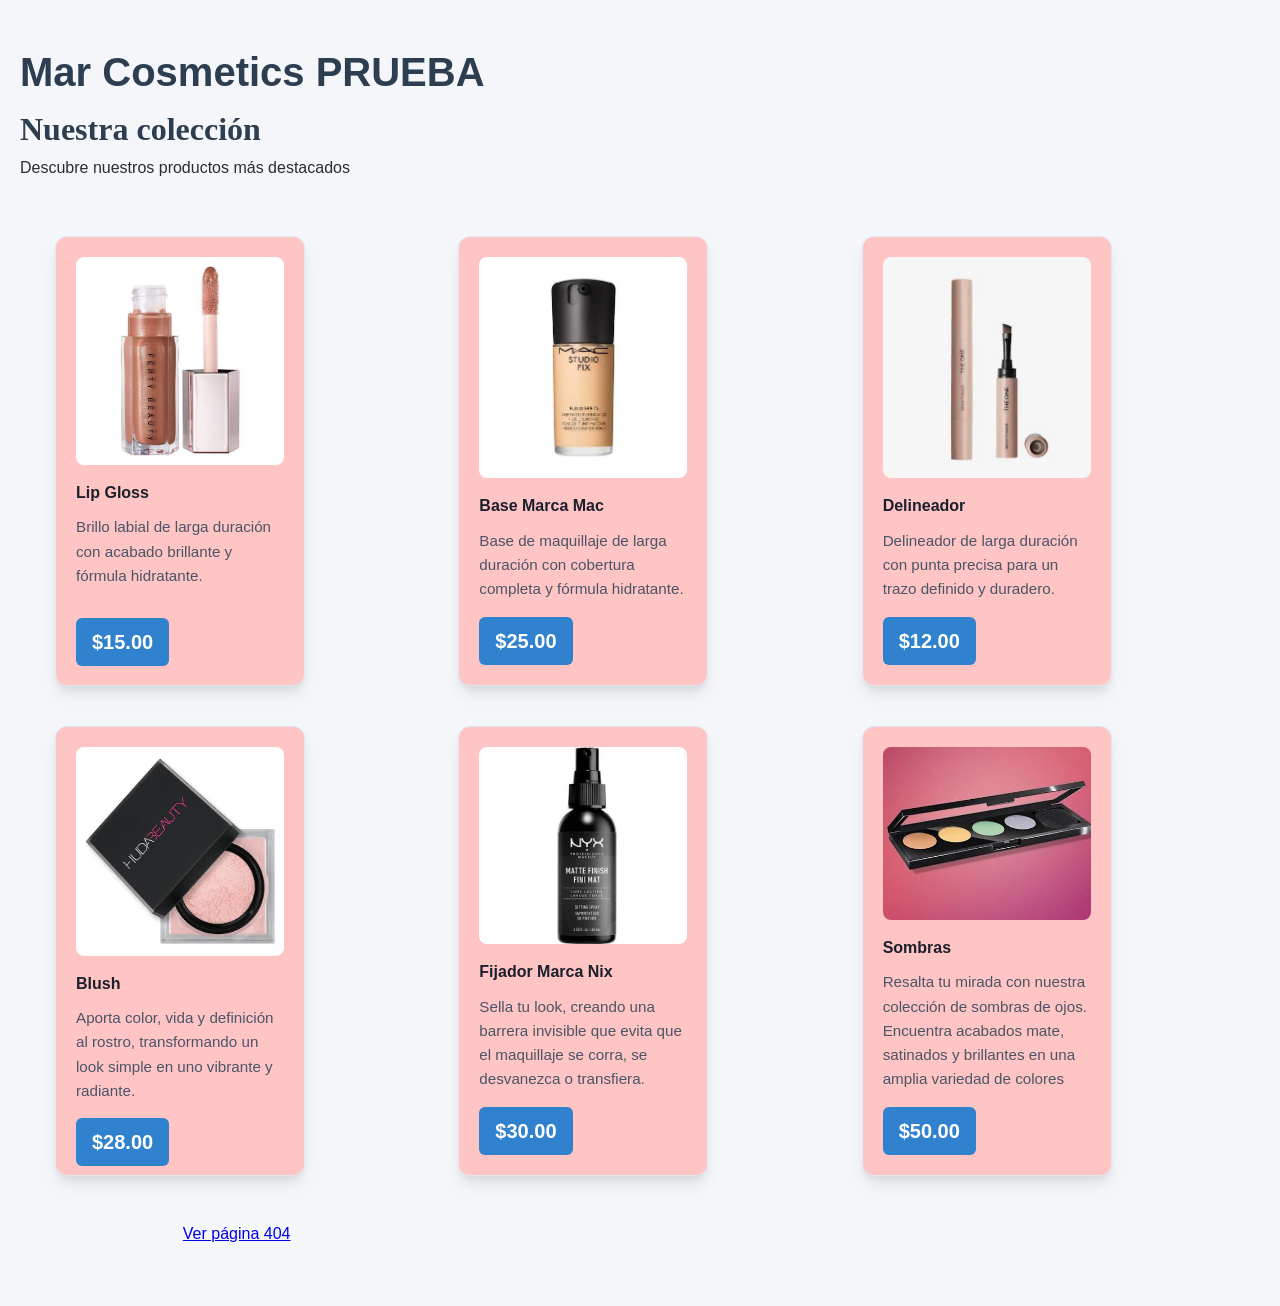
<file: index.html>
<!DOCTYPE html>
<html lang="es">
<head>
    <meta charset="UTF-8">
    <meta name="viewport" content="width=device-width, initial-scale=1.0">
    <title>Tienda Online - Mar Cosmetics</title>
    <link rel="stylesheet" href="css/style.css"
  
</head>
<body>

    <header>
        <h1>Mar Cosmetics PRUEBA</h1>
        <h2> Nuestra colección</h2>
        <p>Descubre nuestros productos más destacados</p>
    </header>

    <main>
        <section class="productos">
              <div class="producto">
            <img src="img/brillo.jfif" alt="Brillo Labial Rosa">
                <h3>Lip Gloss </h3>
                <p>Brillo labial de larga duración con acabado brillante y fórmula hidratante.</p>
                <p></p>
                <span class="precio">$15.00</span>
                
            </div>

            <div class="producto">
                <img src="img/base.jfif" alt="Base de Maquillaje">
                <h3>Base Marca Mac</h3>
                <p>Base de maquillaje de larga duración con cobertura completa y fórmula hidratante.</p>
                <span class="precio">$25.00</span>
            </div>

            <div class="producto">
                <img src="img/delineador.jfif" alt="Delineador">
                <h3>Delineador</h3>
                <p>Delineador de larga duración con punta precisa para un trazo definido y duradero.</p>
                <span class="precio">$12.00</span>
            </div>
            <div class="producto">
                <img src="img/blush.jfif" alt="Blush">
                <h3>Blush</h3>
                <p>Aporta color, vida y definición al rostro, transformando un look simple en uno vibrante y radiante.</p>
                <span class="precio">$28.00</span>
            </div>
            <div class="producto">
                <img src="img/fijador.jfif" alt="Fijador">
                <h3>Fijador Marca Nix</h3>
                <p>Sella tu look, creando una barrera invisible que evita que el maquillaje se corra, se desvanezca o transfiera.</p>
                <span class="precio">$30.00</span>
            </div>
            <div class="producto">
                <img src="img/sombras.jfif" alt="Sombras">
                <h3>Sombras</h3>
                <p>Resalta tu mirada con nuestra colección de sombras de ojos. Encuentra acabados mate, satinados y brillantes en una amplia variedad de colores</p>
                <span class="precio">$50.00</span>
             
            </div>
            <div style="text-align: center; padding: 20px;">
  <a href="404.html" class="btn-404">Ver página 404</a>
</div>
            
        </section>
    </main>

</body>
</html>
</file>
<file: css/style.css>
* {
    margin: 0;
    padding: 0;
    box-sizing: border-box; 
}

body {
    font-family: 'Segoe UI', Tahoma, Geneva, Verdana, sans-serif;
    background-color: #f4f6f9;
    color: #333;
    line-height: 1.6;
    padding: 40px 20px;
}

header {
    text-align: left;
    margin-bottom: 40px; 
}

header h1 {
    color: #2c3e50;
    font-size: 2.5rem;
    font-family: 'comic sans ms', sans-serif;
}
header h2 {
    color: #2c3e50;
    font-size: 2rem;
    font-family: TImes New Roman, serif;
}
header p {
    color: #292d2d;
}


.productos {
    display: grid;                             
    grid-template-columns: repeat(3, 1fr);     
    gap: 10px;                                 
    max-width: 1200px;
    margin: 0 auto;                            
}


.producto {
    background-color: #ffc4c4;
    
    
    width: 250px;
    height: 450px;            
    
    
    padding: 20px;            
    margin: 15px;             
    border: 1px solid #e2e8f0; 
    border-radius: 12px;      
    
    
    box-shadow: 0 10px 15px -3px rgba(0, 0, 0, 0.1), 
                0 4px 6px -2px rgba(0, 0, 0, 0.05);
    
   
    display: flex;
    flex-direction: column;
    justify-content: space-between;
    transition: transform 0.3s ease, box-shadow 0.3s ease;
}


.producto:hover {
    transform: translateY(-5px);
    box-shadow: 0 20px 25px -5px rgba(0, 0, 0, 0.15);
}


.producto img {
    width: 100%;              
    height: 300px;            
    object-fit: cover;        
    border-radius: 8px;       
    margin-bottom: 15px;      
}


.producto h3 {
    font-size: 1rem;
    color: #1a202c;
    margin-bottom: 10px;      
}


.producto p {
    font-size: 0.95rem;
    color: #4a5568;
    margin-bottom: 15px;      
    flex-grow: 1;             
}

/* Caja del Precio */
.producto .precio {
    display: inline-block;    
    font-size: 1.25rem;
    font-weight: bold;
    color: #ffffff;
    background-color: #3182ce;
    padding: 8px 16px;        
    border-radius: 6px;       
    text-align: center;
    align-self: flex-start; 
    
}
</file>
